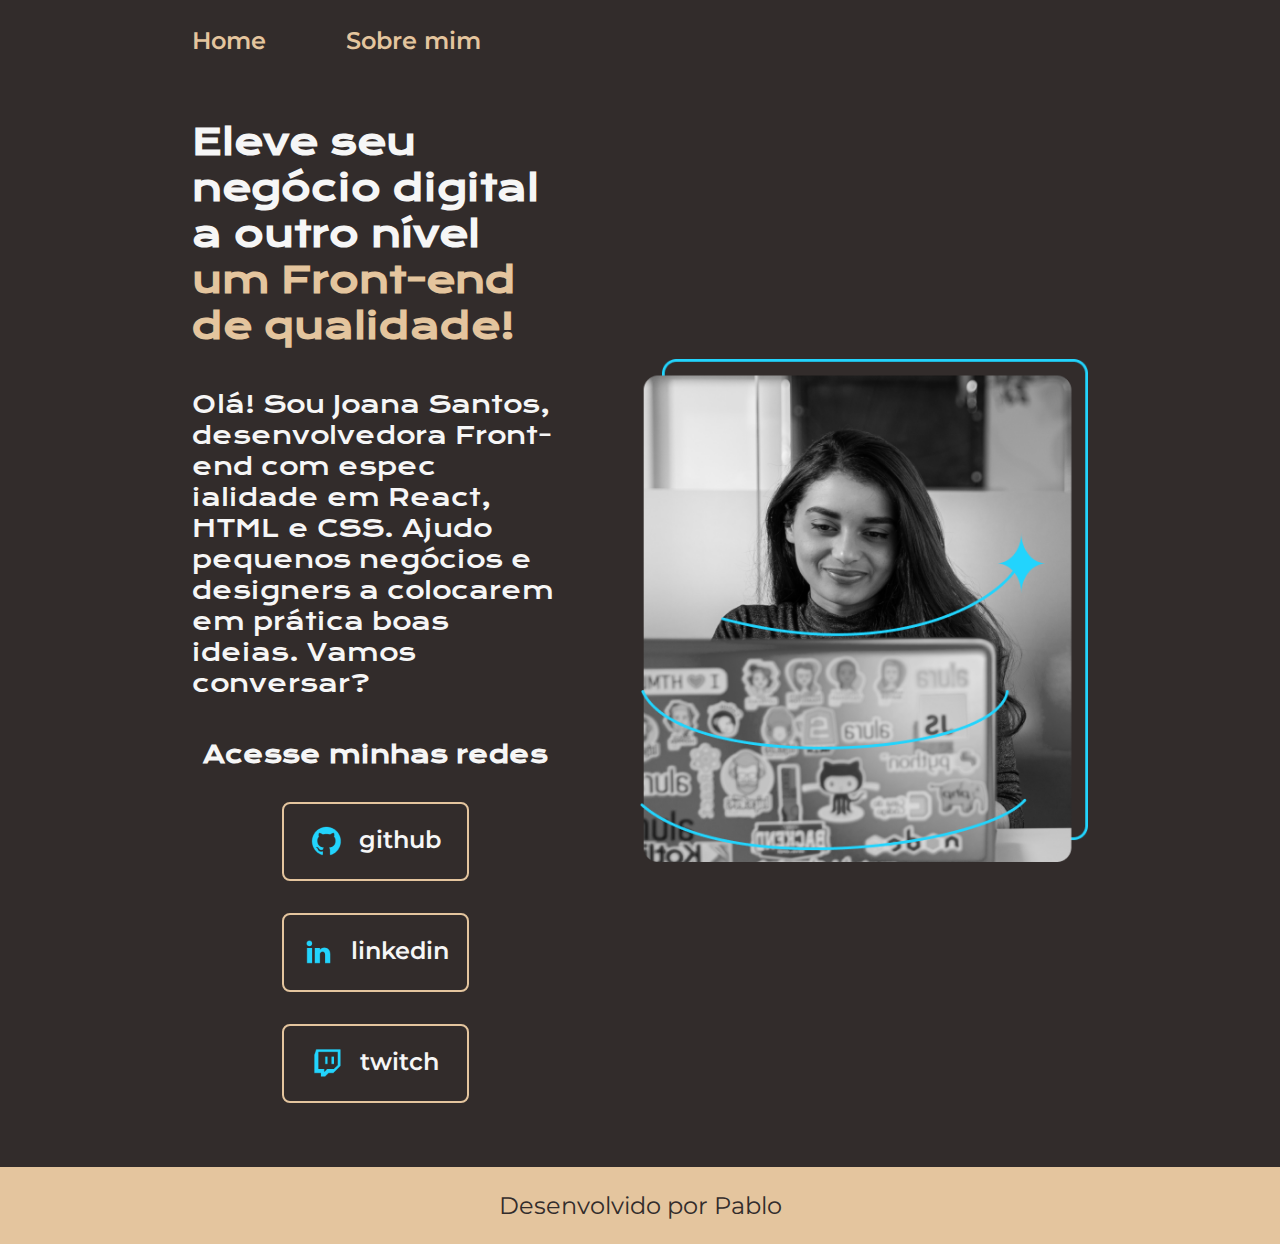
<file: index.html>
<!DOCTYPE html>
<html lang="pt-br">
<head>
    <meta charset="UTF-8">
    <meta name="viewport" content="width=device-width, initial-scale=1.0">
    <title>Portifolio</title>
    <link rel="stylesheet" href="./styls/style.css">
</head>
<body>
    <header class="cabecalho">
        <nav class="cabecalho__menu">
            <a class="cabecalho__menu__link" href="index.html">Home</a>
            <a class="cabecalho__menu__link" href="about.html">Sobre mim</a>
        </nav>
    </header>
    <main class="apresentacao">
        <section class="apresentacao__conteudo">
            <h1 class="apresentacao__conteudo__titulo">Eleve seu negócio digital a outro nível <strong class="titolu-destaque">um Front-end de qualidade!</strong></h1>
            <p class="apresentacao__conteudo__texto">Olá! Sou Joana Santos, desenvolvedora Front-end com espec ialidade em React, HTML e CSS. Ajudo pequenos negócios e designers a colocarem em prática boas ideias. Vamos conversar?</p>
            <div class="apresentacao--links" >
                <h2 class="apresentacao--links__subtitulo">Acesse minhas redes</h2>
                <a class="apresentacao--links__link" href="https://github.com/Pablo-Henrique-cha">
                    <img src="./assents/github.png">
                    github</a>
                <a class="apresentacao--links__link" href="https://br.linkedin.com">
                        <img src="./assents/linkedin.png">
                        linkedin</a>    
                <a class="apresentacao--links__link" href="https://www.twitch.tv">
                            <img src="./assents/twitch.png">
                            twitch</a>                           
            </div>
        </section>
        <img class="apresentacao--imahgen" src="./assents/Imagem.png" alt="foto da alguem">

    </main>
    <footer>
        <p class="rodape">Desenvolvido por Pablo</p>
    </footer>
</body>
</html>
</file>
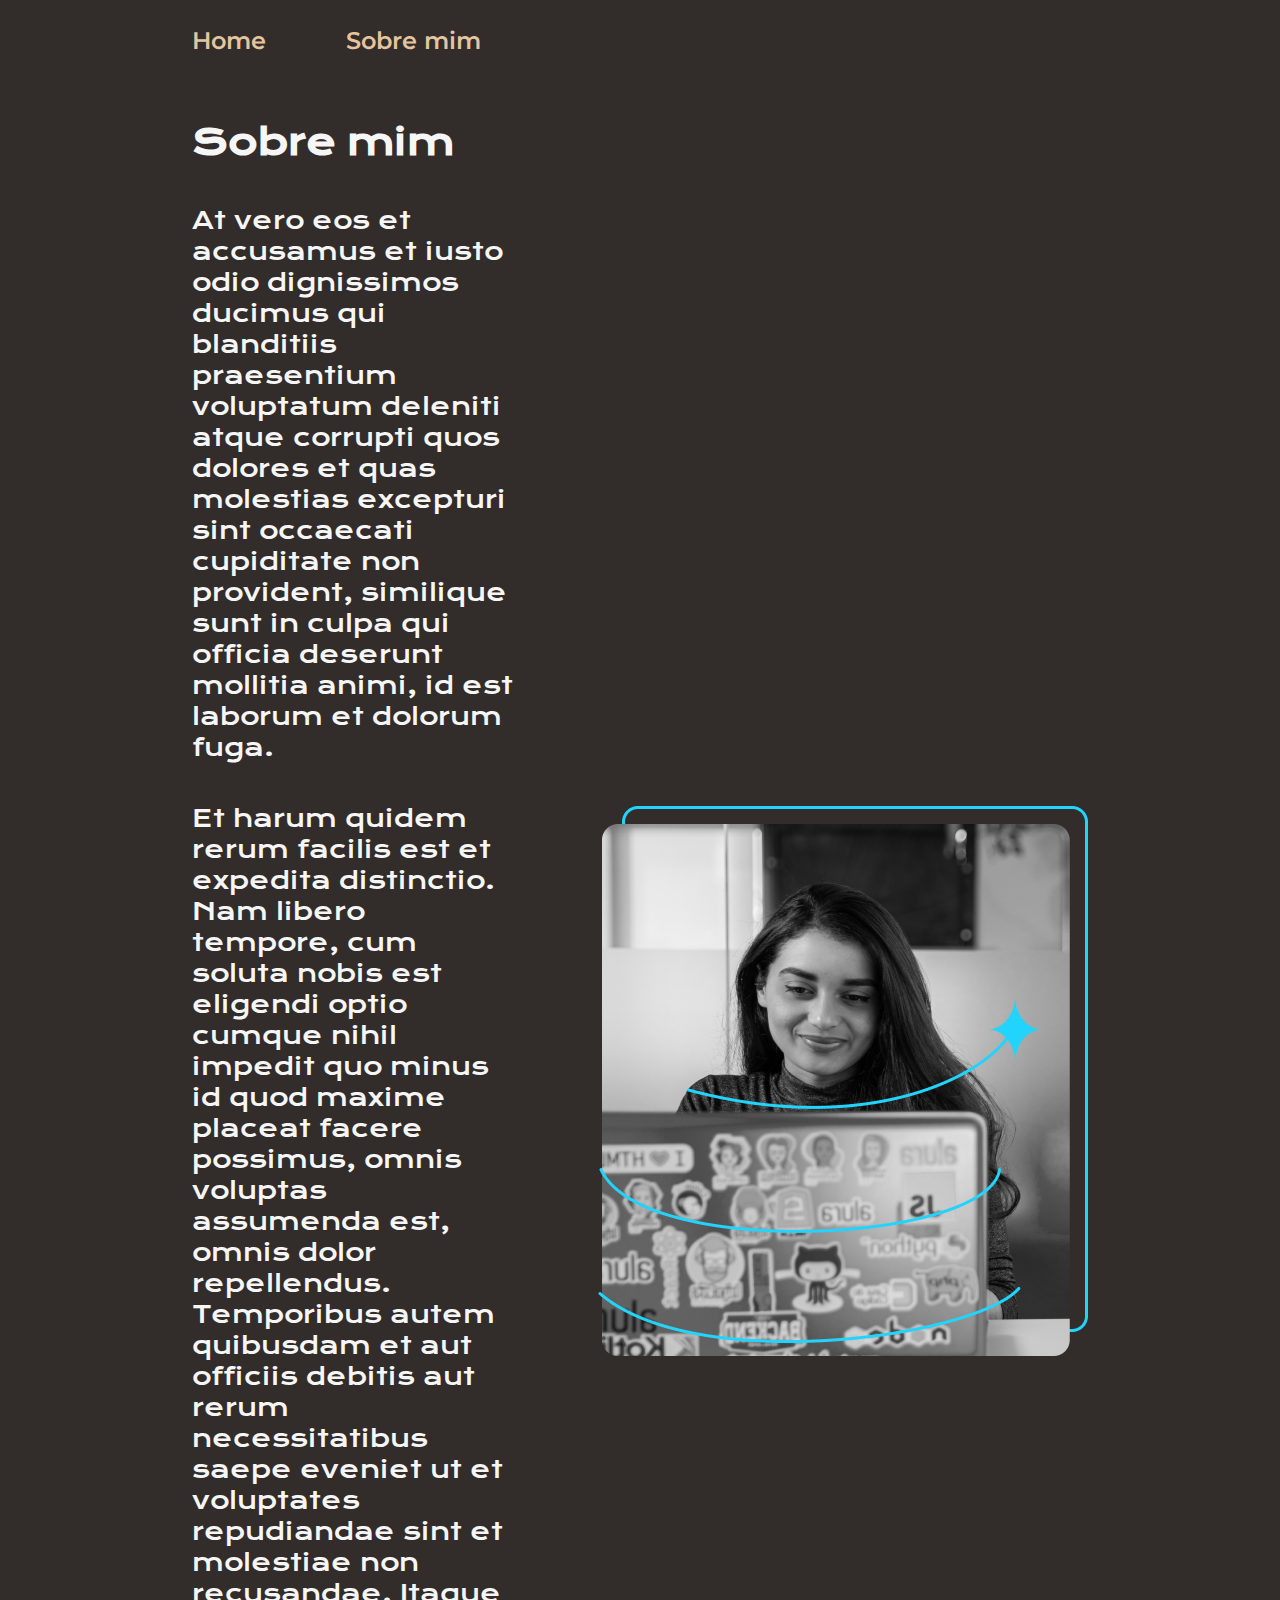
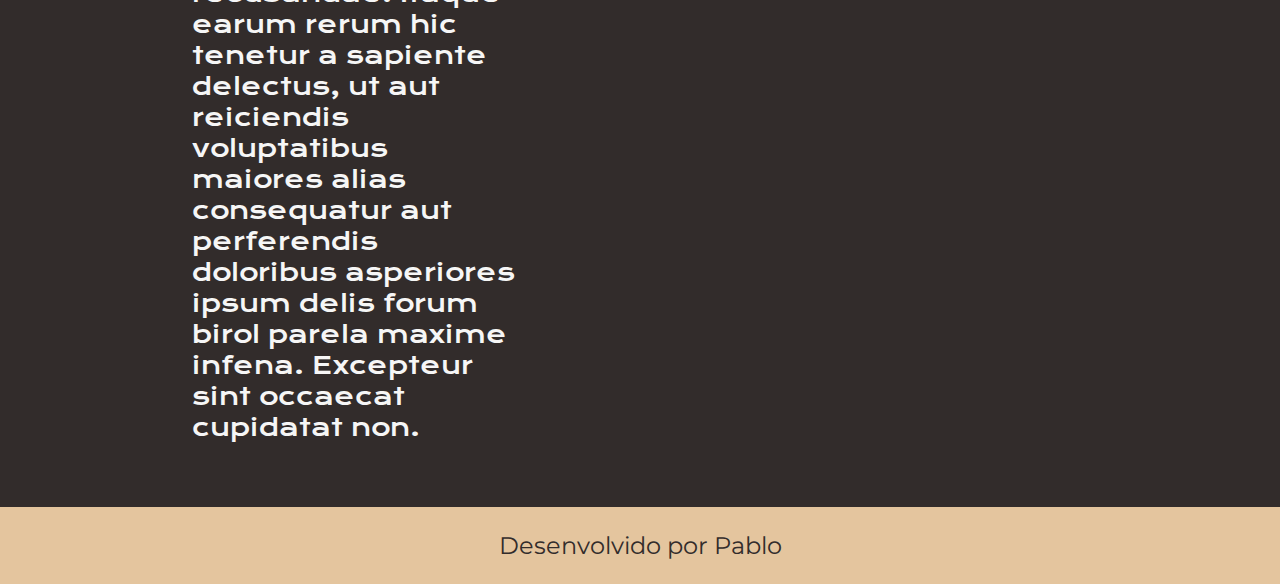
<file: about.html>
<!DOCTYPE html>
<html lang="pt-br">
<head>
    <meta charset="UTF-8">
    <meta name="viewport" content="width=device-width, initial-scale=1.0">
    <title>Sobre mim</title>
    <link rel="stylesheet" href="./styls/style.css">
</head>
<body>
    <header class="cabecalho">
        <nav class="cabecalho__menu">
            <a class="cabecalho__menu__link" href="index.html">Home</a>
            <a class="cabecalho__menu__link" href="about.html">Sobre mim</a>
        </nav>
    </header>
    <main class="apresentacao">
       <section class="apresentacao__conteudo">
            <h1 class="apresentacao__conteudo__titulo">Sobre mim</h1>
            <p class="apresentacao__conteudo__texto">At vero eos et accusamus et iusto odio dignissimos ducimus qui blanditiis praesentium voluptatum deleniti atque corrupti quos dolores et quas molestias excepturi sint occaecati cupiditate non provident, similique sunt in culpa qui officia deserunt mollitia animi, id est laborum et dolorum fuga.</p>
            <p class="apresentacao__conteudo__texto">Et harum quidem rerum facilis est et expedita distinctio. Nam libero tempore, cum soluta nobis est eligendi optio cumque nihil impedit quo minus id quod maxime placeat facere possimus, omnis voluptas assumenda est, omnis dolor repellendus. Temporibus autem quibusdam et aut officiis debitis aut rerum necessitatibus saepe eveniet ut et voluptates repudiandae sint et molestiae non recusandae. Itaque earum rerum hic tenetur a sapiente delectus, ut aut reiciendis voluptatibus maiores alias consequatur aut perferendis doloribus asperiores ipsum delis forum birol parela maxime infena. Excepteur sint occaecat cupidatat non.</p>
       </section>
          <img src="./assents/Imagem.png" alt="foto da alguem">
    </main>
        <footer class="rodape">
            <p>Desenvolvido por Pablo</p>
        </footer>
</body>
</html>
</file>
<file: styls/style.css>
@import url('https://fonts.googleapis.com/css2?family=Krona+One&display=swap');
@import url('https://fonts.googleapis.com/css2?family=Montserrat:ital@0;1&display=swap');

:root {
    --cor-principal : #322C2B;
    --cor--secundaria : #f6f6f6;
    --cor-terciaria : #E4C59E;
    --cor-hover : #AF8260;

    --fonte-principal : "Krona One", sans-serif;
    --fonte-secundaria :  "Montserrat", sans-serif;
}

* {
    margin: 0;
    padding: 0;
}

body {
    box-sizing: border-box;
    background-color: var(--cor-principal);
    color: var(--cor--secundaria);
}

.cabecalho {
   padding: 2% 0% 0% 15%;
}

.cabecalho__menu {
  display: flex;
  gap: 80px;
}

.cabecalho__menu__link {
    font-family: var(--fonte-secundaria);
    font-weight: 600;
    font-size: 1.5rem;
    color: var(--cor-terciaria);
    text-decoration: none;
}


.apresentacao {
    padding: 5% 15%;
    display: flex;
    align-items: center;
    justify-content: space-between;
    gap: 82px;
}

.apresentacao__conteudo {
     width: 50%;
     display: flex;
     flex-direction: column;
     gap: 40px;
}

.apresentacao__conteudo__titulo{
    font-size: 2.25rem;
    font-family: var(--fonte-principal);
}

.titolu-destaque {
    color: var(--cor-terciaria);
}

.apresentacao__conteudo__texto {
    font-size: 1.5rem;
    font-family: var(--fonte-principal);
}

.apresentacao--links {
    display: flex;
    justify-content: space-between;
    flex-direction: column;
    align-items: center;
    gap: 32px;
    
}

.apresentacao--links__subtitulo {
    font-family: var(--fonte-principal);
    font-weight: 800;
    font-size: 1.5rem;
}

.apresentacao--links__link {
    display: flex;
    justify-content: center;
    gap: 16px;
    color: var(--cor--secundaria);
    border: 2px solid var(--cor-terciaria);
    width: 50%;
    text-align: center;
    border-radius: 8px;
    font-size: 1.5rem;
    padding: 21.5px 0;
    text-decoration: none;
    font-family: var(--fonte-secundaria);
    font-weight: 600;
}

.apresentacao--links__link:hover {
    background-color: var(--cor-hover);
    color: var(--cor-terciaria);
}

.apresentacao--imahgen {
    width: 50%;
}

.rodape {
    color: var(--cor-principal);
    background-color: var(--cor-terciaria);
    padding: 24px;
    text-align: center;
    font-family: var(--fonte-secundaria);
    font-size: 1.5rem;
    font-weight: 400;
}

@media (max-width: 1200px) {
    .apresentacao {
         flex-direction: column-reverse;
         padding: 5%;
        }

        .apresentacao__conteudo{
            width: auto;
        }

    .cabecalho {
        padding: 10%;
    }    

    .cabecalho__menu {
        justify-content: center;
    }
}
</file>
